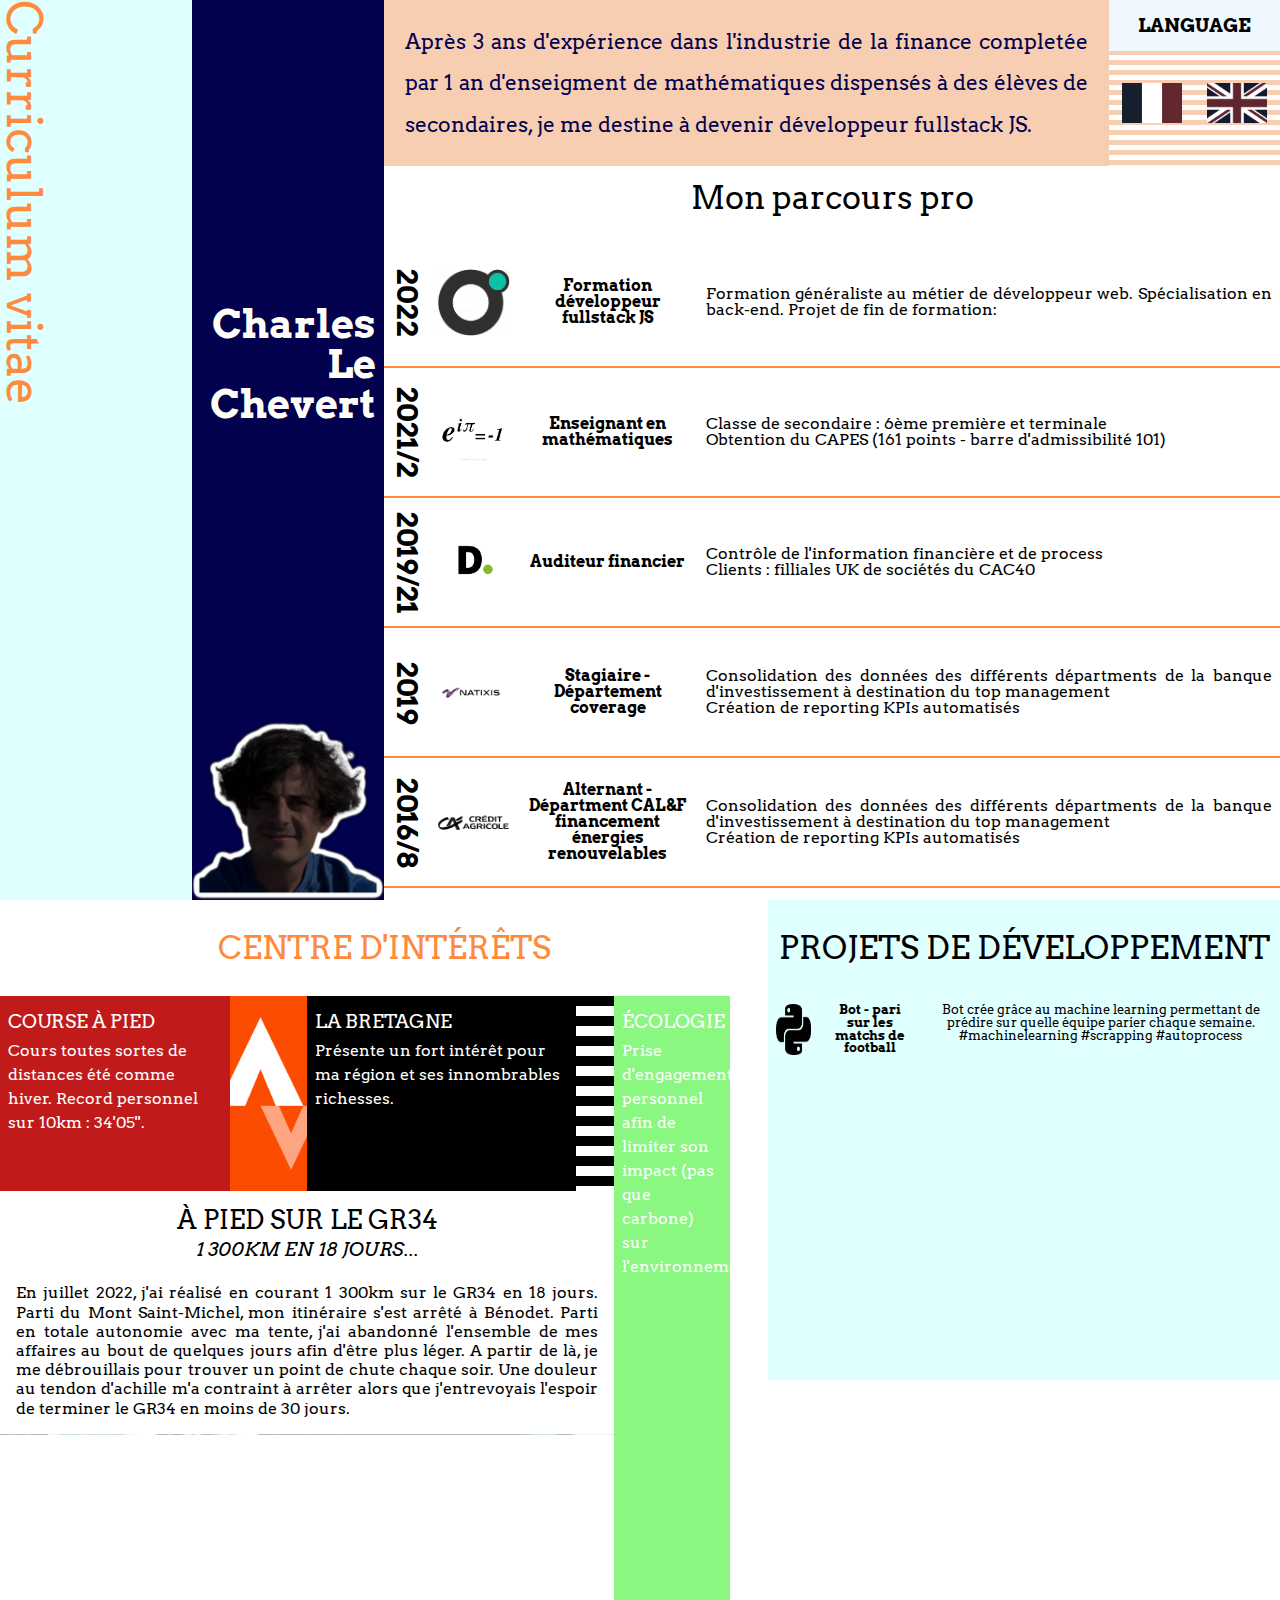
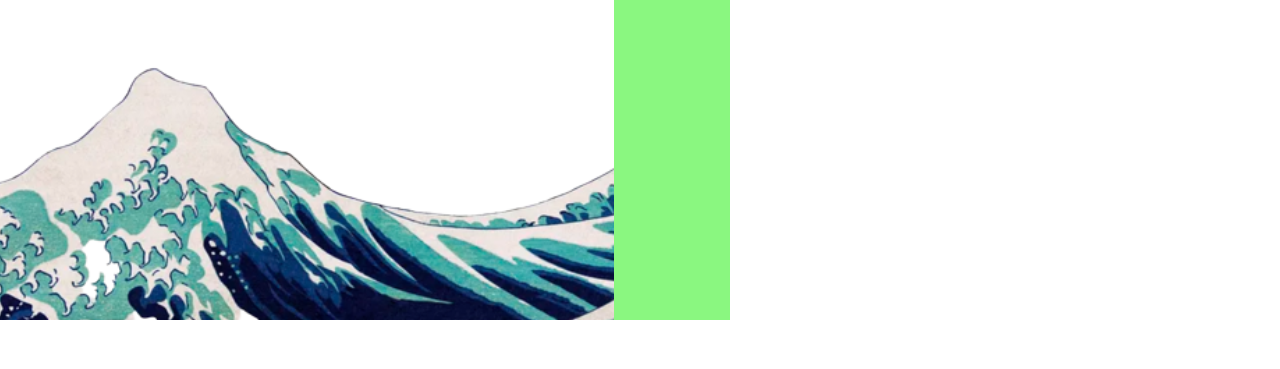
<file: html/index.html>
<!DOCTYPE html>
<html lang="en">
<head>
    <meta charset="UTF-8">
    <meta http-equiv="X-UA-Compatible" content="IE=edge">
    <meta name="viewport" content="width=device-width, initial-scale=1.0">
    <title>Charles Le Chevert</title>
    <link href="https://fonts.googleapis.com/css2?family=Arvo&display=swap" rel="stylesheet">
    <link rel="stylesheet" href="../css/reset.css">
    <link rel="stylesheet" href="../css/styles.css">

</head>
<body>
    <section>
        <header class="header">
            <h1 class="header__title">Curriculum vitae</h1>
            <div class="header__subtitle">
                <p>Charles Le Chevert</p>
                <img class="header__photo"src="../images/cv_light.png" alt="">
                <img class="header__photo--dark"src="../images/cv_dark.png" alt="">
            </div>
        </header>

        <div class="summary">
            <div class="summary__header">
            <p class="summary__title">Après 3 ans d'expérience dans l'industrie de la finance completée par 1 an d'enseigment de mathématiques dispensés à des élèves de secondaires, je me destine à devenir développeur fullstack JS.</p>
            <div class="summary__language">
                <h3 class="language__title">LANGUAGE</h3>
                <div class="language__flags">
                    <img class="language__flags-fr" src="../images/france.png" alt="">
                    <img class="language__flags-uk" src="../images/uk.png" alt="">
                </div>


            </div>
            </div>
            <h3 class="summary__subtitle">Mon parcours pro</h3>
            <div class="summary__exp">
                <h4 class="exp__date">2022</h4>
                <img class="exp__img" src="../images/1560256962_Picto noir + vert 1667x1667.png">
                
                <h4 class="exp__title">Formation développeur <br>fullstack JS</h4>
                <p class="exp__presentation">Formation généraliste au métier de développeur web. Spécialisation en back-end. Projet de fin de formation: </p>
            </div>


            <div class="summary__exp">
                <h4 class="exp__date">2021/2</h4>
                <img class="exp__img--maths" src="../images/euler.png">
                
                <h4 class="exp__title">Enseignant en mathématiques</h4>
                <p class="exp__presentation">Classe de secondaire : 6ème première et terminale <br>Obtention du CAPES (161 points - barre d'admissibilité 101)
                </p>
            </div>

            <div class="summary__exp">
                <h4 class="exp__date">2019/21</h4>
                <img class="exp__img" src="../images/deloitte.jpg">
                
                <h4 class="exp__title">Auditeur financier</h4>
                <p class="exp__presentation">Contrôle de l'information financière et de process <br>
                Clients : filliales UK de sociétés du CAC40
                </p>
            </div>

            <div class="summary__exp">
                <h4 class="exp__date">2019</h4>
                <img class="exp__img--maths" src="../images/natixis.jpg">
                
                <h4 class="exp__title">Stagiaire - Département coverage</h4>
                <p class="exp__presentation">Consolidation des données des différents départments de la banque d'investissement à destination du top management<br>
                Création de reporting KPIs automatisés
                </p>
            </div>

            <div class="summary__exp">
                <h4 class="exp__date">2016/8</h4>
                <img class="exp__img--maths" src="../images/CA.png">
                
                <h4 class="exp__title">Alternant - Départment CAL&F financement énergies renouvelables</h4>
                <p class="exp__presentation">Consolidation des données des différents départments de la banque d'investissement à destination du top management<br>
                Création de reporting KPIs automatisés
                </p>
            </div>
        </div>

    </section>

    <section>
        <div class="side">
            <h3 class="side__title">Projets de développement</h3>
            <div class="side__projects">
                <img class="projects__img"src="../images/python.png" alt="">
                <h4 class="projects__title">Bot - pari sur les matchs de football</h4>
                <p class="projects__descr">Bot crée grâce au machine learning permettant de prédire sur quelle équipe parier chaque semaine. #machinelearning #scrapping #autoprocess</p>
            </div>
        </div>

        <div class="interests">
            <h3 class="interests__title">Centre d'intérêts</h3>

            <div class="interests__container">

                <div class="interests__ecologie">
                    <h4 class="ecologie__title">écologie</h4>
                    <p class="ecologie__descr">Prise d'engagement personnel afin de limiter son impact (pas que carbone) sur l'environnement</p>
                </div>

                <div class="interests__course">
                    <h4 class="ecologie__title">Course à pied</h4>
                    <p class="ecologie__descr">Cours toutes sortes de distances été comme hiver. Record personnel sur 10km : <strong>34'05''</strong>.</p>
                </div>

                <div class="interests__bretagne">
                    <h4 class="ecologie__title">la bretagne</h4>
                    <p class="ecologie__descr">Présente un fort intérêt pour ma région et ses innombrables richesses.</p>
                </div>

                <div class="interests__course-strava">
                </div>

                <div class="interests__bretagne-logo">
                </div>

                <div class="interests__GR34">
                  <h4 class="GR34__title">à pied sur le GR34</h4>
                  <h5 class="GR34__subtitle">1 300km en 18 jours... </h5>

                  <p class="GR34__descr">En juillet 2022, j'ai réalisé en courant 1 300km sur le GR34 en 18 jours. Parti du Mont Saint-Michel, mon itinéraire s'est arrêté à Bénodet. Parti en totale autonomie avec ma tente, j'ai abandonné l'ensemble de mes affaires au bout de quelques jours afin d'être plus léger. A partir de là, je me débrouillais pour trouver un point de chute chaque soir. Une douleur au tendon d'achille m'a contraint à arrêter alors que j'entrevoyais l'espoir de terminer le GR34 en moins de 30 jours. </p>
                </div>

                <div class="interests__GR34-2">
                </div>

            </div>

        </div>
    </section>

</body>
</html>
</file>
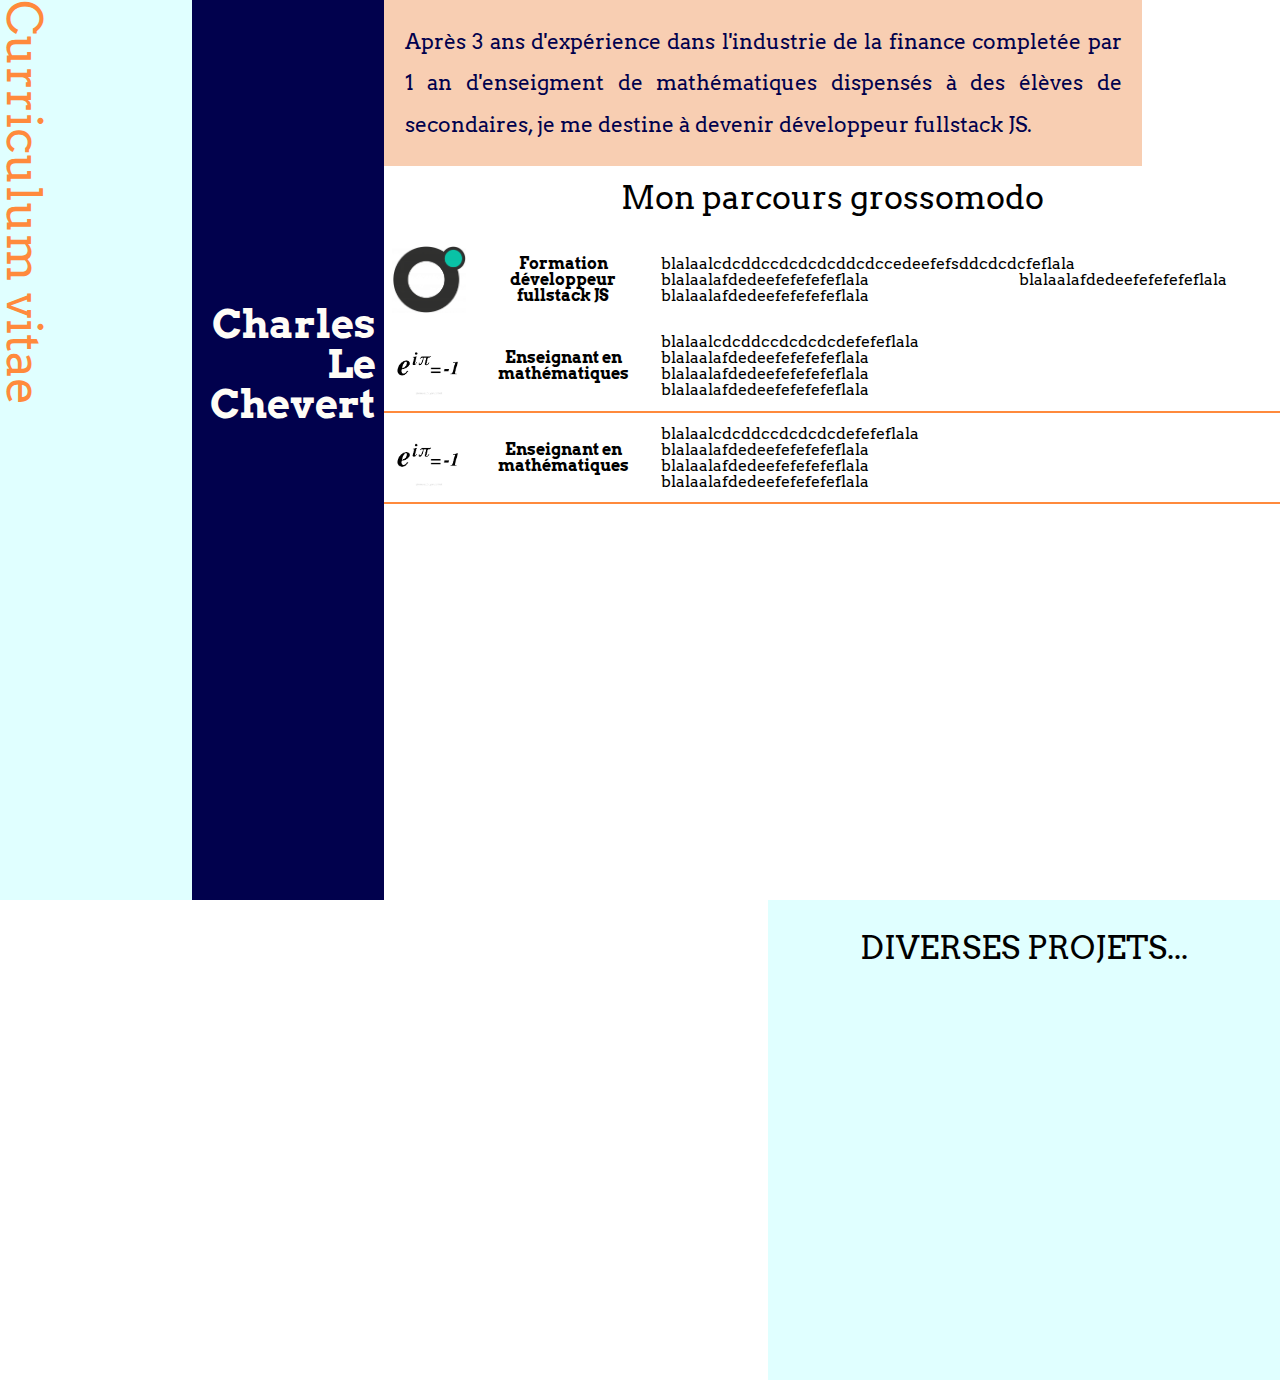
<file: html/test.html>
<!DOCTYPE html>
<html lang="en">
<head>
    <meta charset="UTF-8">
    <meta http-equiv="X-UA-Compatible" content="IE=edge">
    <meta name="viewport" content="width=device-width, initial-scale=1.0">
    <title>Charles Le Chevert</title>
    <link href="https://fonts.googleapis.com/css2?family=Arvo&display=swap" rel="stylesheet">
    <link rel="stylesheet" href="../css/reset.css">
    <link rel="stylesheet" href="../css/styles.css">

</head>
<body>
    <section>
        <header class="header">
            <h1 class="header__title">Curriculum vitae</h1>
            <h2 class="header__subtitle">Charles Le Chevert</h2>
        </header>

        <div class="summary">
            <p class="summary__title">Après 3 ans d'expérience dans l'industrie de la finance completée par 1 an d'enseigment de mathématiques dispensés à des élèves de secondaires, je me destine à devenir développeur fullstack JS.</p>
            <h3 class="summary__subtitle">Mon parcours grossomodo</h3>
            <div class="summary__exp">
                <img class="exp__img" src="../images/1560256962_Picto noir + vert 1667x1667.png">
                
                <h4 class="exp__title">Formation développeur <br>fullstack JS</h4>
                <p class="exp__presentation">blalaalcdcddccdcdcdcddcdccedeefefsddcdcdcfeflala  blalaalafdedeefefefefeflala blalaalafdedeefefefefeflala blalaalafdedeefefefefeflala </p>

                <img class="exp__img" src="../images/euler.png">
                
                <h4 class="exp__title">Enseignant en mathématiques</h4>
                <p class="exp__presentation">blalaalcdcddccdcdcdcdefefeflala <br> blalaalafdedeefefefefeflala <br> blalaalafdedeefefefefeflala <br> blalaalafdedeefefefefeflala <br></p>
            </div>

            <div class="summary__exp">
                <img class="exp__img" src="../images/euler.png">
                
                <h4 class="exp__title">Enseignant en mathématiques</h4>
                <p class="exp__presentation">blalaalcdcddccdcdcdcdefefeflala <br> blalaalafdedeefefefefeflala <br> blalaalafdedeefefefefeflala <br> blalaalafdedeefefefefeflala <br></p>
            </div>

            
        </div>

    </section>

    <section>
        <div class="side">
            <h3 class="side__title">Diverses projets...</h3>
            
        </div>
    </section>

</body>
</html>
</file>
<file: css/styles.css>
html {
    font-family: 'Arvo', serif;
   
    
}

.header {
    
    display: flex;
    background-color:aqua;
    float:left; 
    flex-direction: row;
    width:30%;
    height:100vh; 
}

.header__title {
    background-color: lightcyan;
    width:50%;
    color:rgb(255, 138, 60);
    height: 100%;
    font-size: 3rem;
    writing-mode:vertical-lr;
}

.header__subtitle {
    background-color: rgb(1, 1, 77);
    width:50%;
    color:rgb(255, 253, 246);
    height: 100%;
    font-size: 2.5rem;
    font-weight: bold;
    text-align: right;
    padding: 19rem 0.5rem 0 0;
    box-sizing: border-box;
    position: relative;
 
}

.header__photo  {
    width:100%;
    position: absolute;
    bottom:0rem;
    left:0;
    
}

.header__photo--dark  {
    width:100%;
    position: absolute;
    bottom:0rem;
    left:0;
    
}

.header__photo--dark:hover  {
    display:none;
    transition-duration: 2s;
    
    
    
}



.summary {
    float:left;
    width: 70%;
    overflow-y: auto;
    height: 100vh;
    
    

}

.summary__header {
    display:flex;
    flex-direction: row;
    box-sizing: border-box;
}

.summary__title {
    background: rgb(248, 206, 178);
    color: rgb(1, 1, 77);
    font-size: 1.3rem;
    padding:1.3rem;
    width:80%;
    line-height: 2.6rem;
    text-align: justify;
    
}

.summary__language {
    width:20%;
    background: repeating-linear-gradient(
        to bottom,
        rgb(248, 206, 178) 0px,
        rgb(248, 206, 178) 5px,
        white 5px,
        white 10px);
    
    
}

.language__title {
    color:black;
    text-align: center;
    font-size: 1.2rem;
    padding:1rem;
    font-weight: bolder;
    background-color: aliceblue;
}

.language__flags {
    display: flex;
    flex-direction: row;
    justify-content: space-around;
    align-items: center;
    padding-top: 2rem;
    padding-bottom: 2rem;
    
    
    
}

.language__flags-fr {
    width: 35%;
    filter: grayscale(70%);
}

.language__flags-uk {
    width: 35%;
    filter: grayscale(70%);
}

.language__flags-fr:hover {
    width: 35%;
    filter: none;
}

.language__flags-uk:hover {
    width: 35%;
    filter: none;
}




.summary__subtitle {
    font-size: 2rem;
    text-align: center;
    margin-top: 1rem;
    margin-bottom: 1.5rem;
    
}


.summary__exp {
    width:100%;
    display:flex;
    flex-direction: row;
    float: right;
    flex-wrap: wrap;
    align-items: center;
    border-bottom: 2px solid rgb(255, 138, 60);
    box-sizing: border-box;

}

.exp__date {
    font-weight: bold;
    width:5%;
    writing-mode:vertical-lr;
    font-size: 1.8rem;
    text-align: center;
    line-height: center;
    padding: 0.5rem;
    box-sizing: border-box;
    height: 8rem;
   
}

.exp__img , .exp__img--maths {

    width:10%;
    padding: 0.5rem;
    box-sizing: border-box;
    transition: transform .7s ease-in-out;

}

.exp__img:hover {
    transform: rotate(360deg);
}

.exp__img--maths:hover {
    transform: scale(0.2);
}


.exp__title {
    
    width:20%; 
    text-align: center;
    font-size: 1rem;
    padding: 0.5rem;
    box-sizing: border-box;
    font-weight: bold;
    


}

.exp__presentation {
    width:65%; 
    text-align: justify;
    font-size: 1rem;
    padding: 0.5rem;
    box-sizing: border-box;
    vertical-align: middle;
    
}

.side { 
    background-color: lightcyan;
    float:right; 
    width:40%;
    height:30rem;
}

.side__title {
    display:block;
    font-size: 2rem;
    text-align: center;
    margin-top: 1rem;
    text-transform: uppercase;
    margin-bottom:2rem;
    padding-top:1rem;
}

.side__projects {
    display:flex;
    flex-direction: row;
    text-align: center;
    font-size: 0.8rem;

}

.projects__img {
    width:10%;
    padding:0.5rem;
    box-sizing: border-box;

}

.projects__title {
    width:20%;
    padding:0.5rem;
    box-sizing: border-box;
    font-weight: bold;
}

.projects__descr {
    width:70%;
    padding:0.5rem;
    box-sizing: border-box;
}

.interests {
    float:left; 
    width:60%;
    height:30rem;

}

.interests__title {
    display:block;
    font-size: 2rem;
    text-align: center;
    margin-top: 1rem;
    text-transform: uppercase;
    margin-bottom:2rem;
    color:rgb(255, 138, 60);
    padding-top:1rem;
}

.interests__container {

    display: grid;
    grid-template-columns: repeat(20,1fr);
    grid-template-rows: repeat(20,1fr);
    
}

.interests__ecologie {
    grid-row: 1 / 20;
    grid-column: 17 / 20;
    text-align: center;
    background-color: rgb(138, 247, 128);
    text-align: justify;
    color: white;
    padding:0.5rem;

    
}

.interests__ecologie:hover {
    background-color: rgb(50, 37, 17);
}

.ecologie__title {
    font-size: 1.2rem;
    text-transform: uppercase;
    padding-top: 0.5rem;
    padding-bottom: 0.5rem;
    
}

.ecologie__descr {
    line-height:1.5rem;
    text-align: left;
    
}

.interests__course {
    grid-row: 1 / 5;
    grid-column: 1 / 7;
    text-align: center;
    background-color: rgb(192, 26, 26);
    text-align: justify;
    color: white;
    padding:0.5rem;

}

.interests__bretagne {
    grid-row: 1 / 5;
    grid-column: 9 /16 ;
    text-align: center;
    background-color: black;
    text-align: justify;
    color: white;
    padding:0.5rem;

}

.interests__course-strava {
    background-image: url(../images/strava.png);
    background-position: center center;
    background-size: cover;
    grid-row: 1 / 5;
    grid-column: 7 / 9;
    transition-duration: 0.7s;

}

.interests__course-strava:hover {
    transform: scale(1.5);
}

.interests__bretagne-logo {
    grid-row: 1 / 5;
    grid-column: 16 / 17;
    background: repeating-linear-gradient(
    to bottom,
    black 0px,
    black 10px,
    white 10px,
    white 20px
  );
    height:100%;

}

.interests__GR34-2 {
    background-image: url(../images/wave1-removebg-preview.png);
    background-position: center center;
    background-size: cover;
    grid-row: 10 / 20;
    grid-column: 1 / 17;
    transition-duration: 0.7s;
    
}

.interests__GR34-2:hover {
    transform: scale(1.1);

    
}

.interests__GR34 {

    grid-row: 5 / 10;
    grid-column: 1 / 17;
    color:black;
      
}

.GR34__title {
    font-size: 1.6rem;
    text-transform: uppercase;
    padding-top: 1rem;
    padding-bottom: 0.5rem;
    text-align:center;
}

.GR34__descr {
    line-height: 1.2rem;
    padding: 1rem;
    text-align:justify;

}

.GR34__subtitle {
    font-size: 1.2rem;
    text-transform: uppercase;
    padding-bottom: 0.5rem;
    text-align:center;
    font-style: italic;
}
</file>
